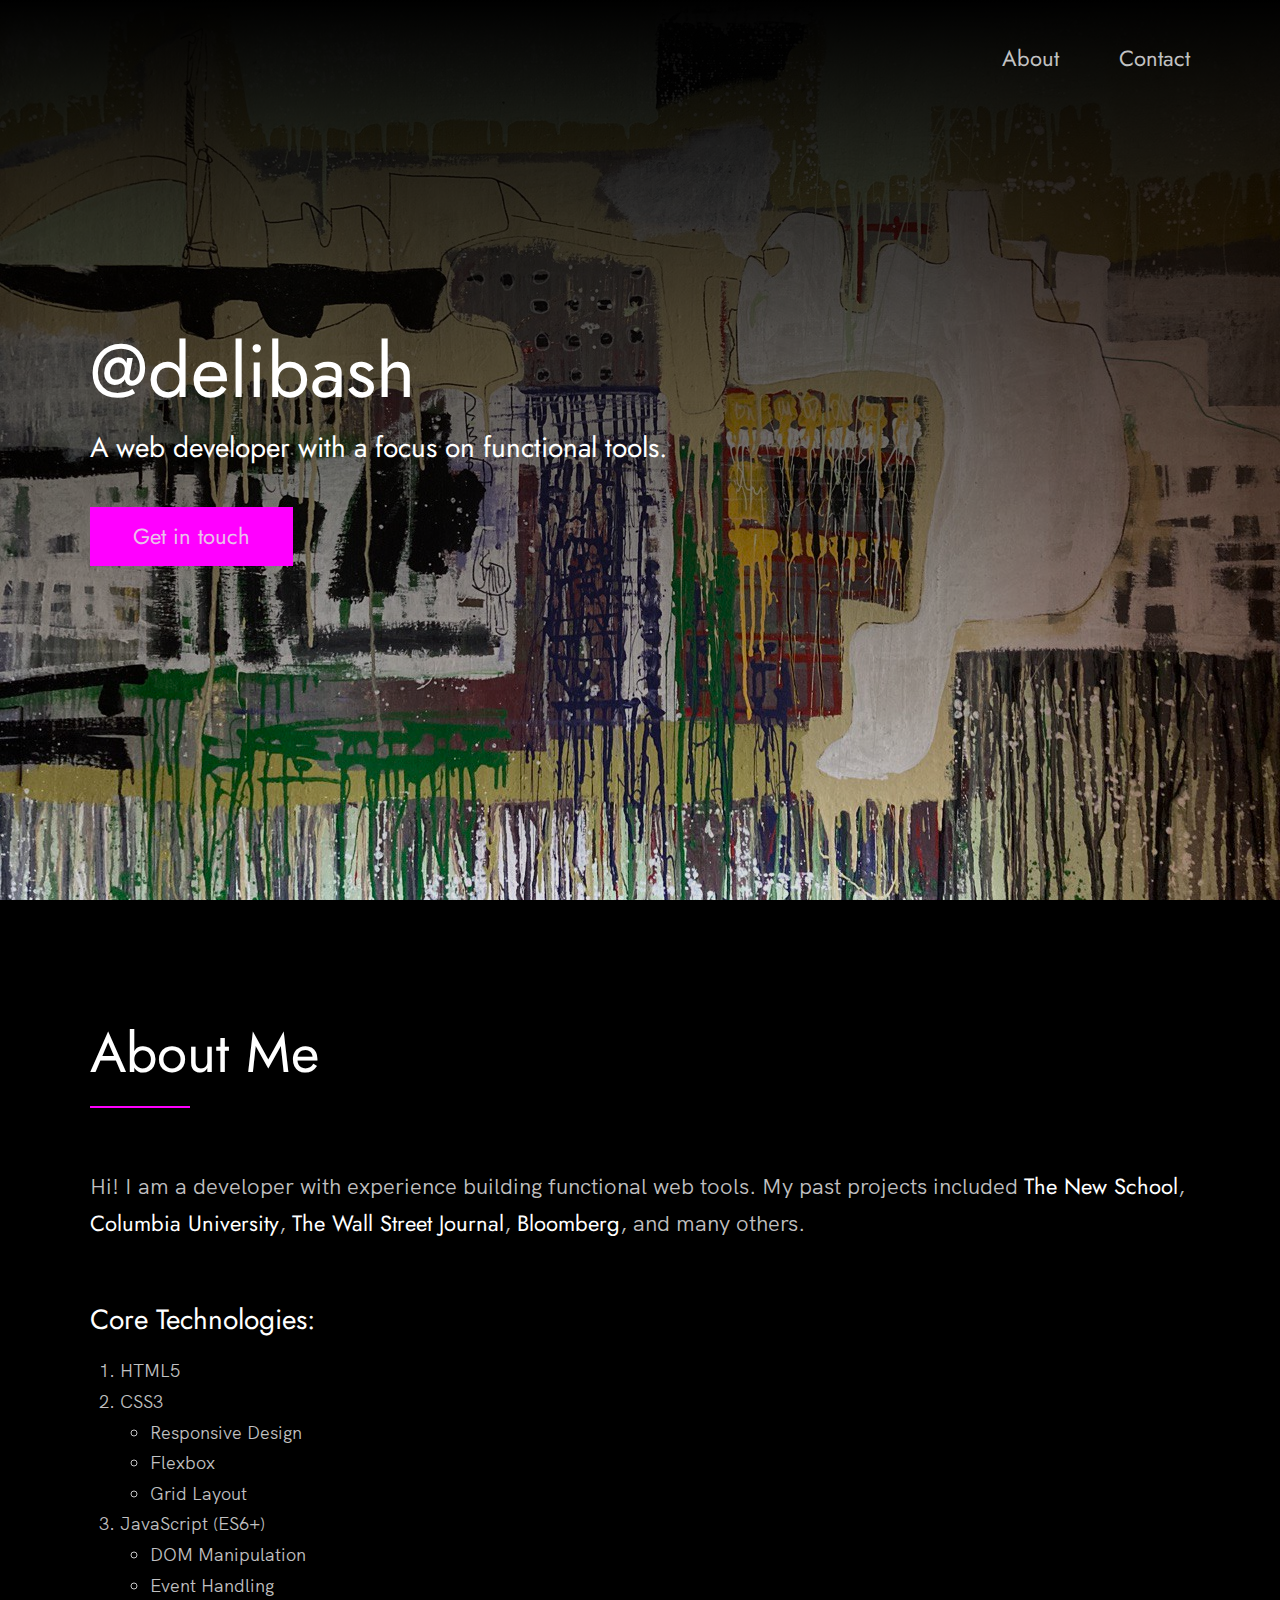
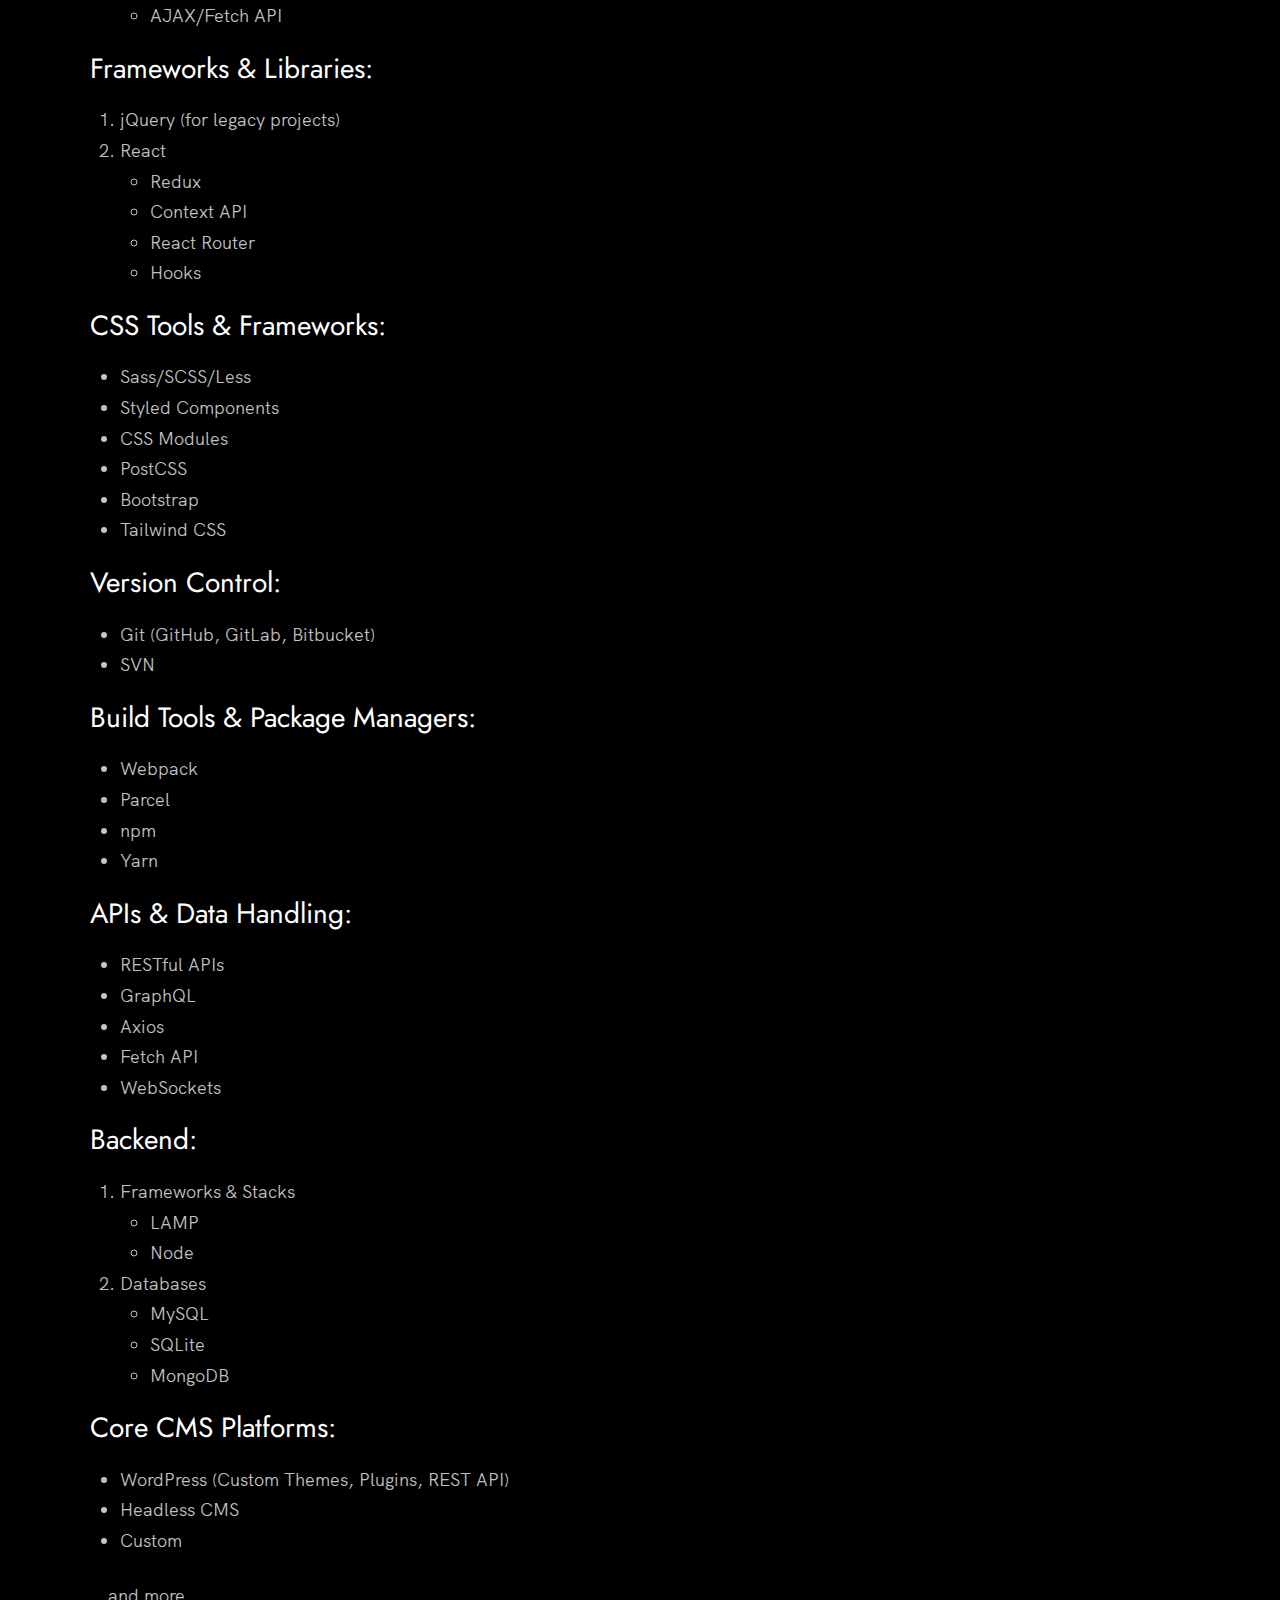
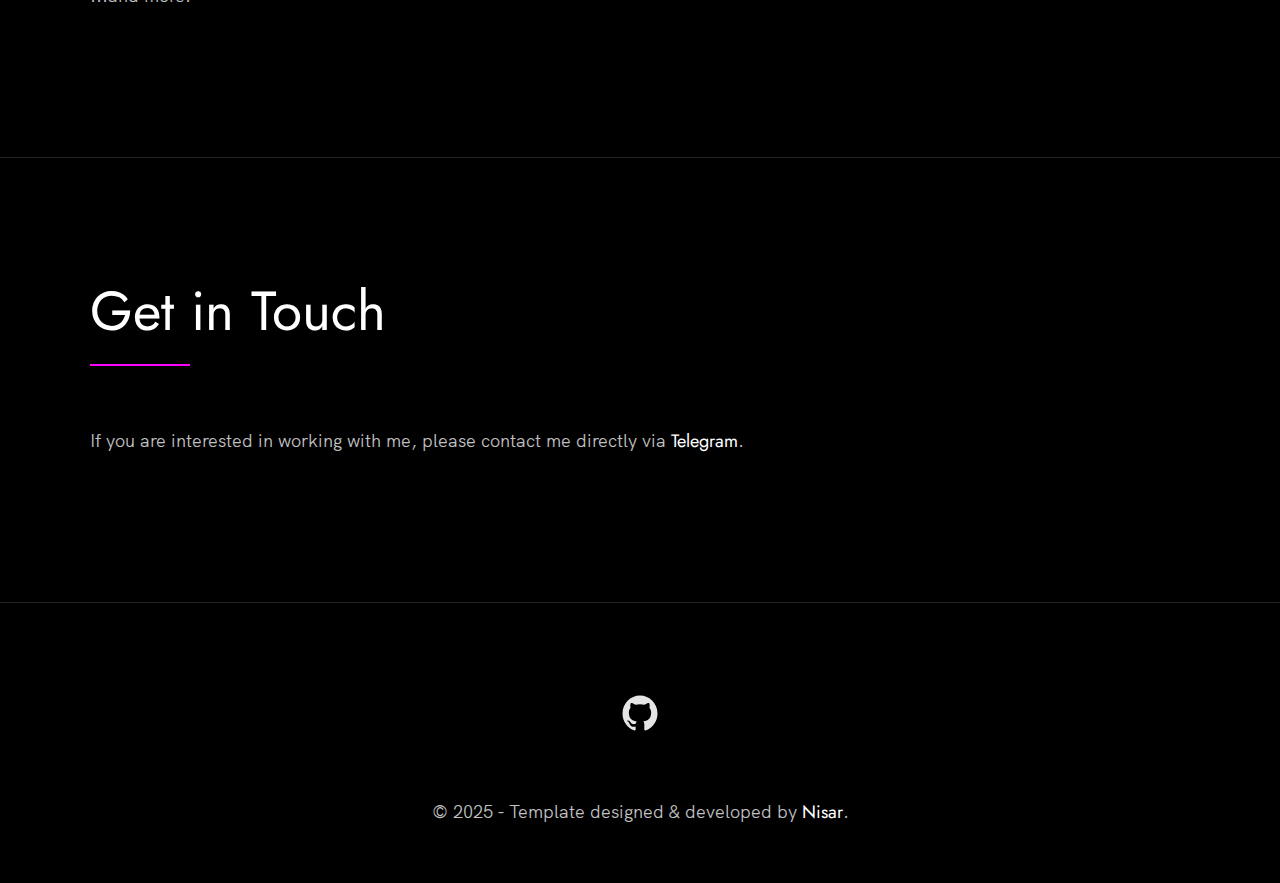
<file: index.html>
<!DOCTYPE html>
<html lang="en">
  
  <head>
    <meta charset="UTF-8" />
    <meta name="viewport" content="width=device-width, initial-scale=1.0"
    />
    <link rel="shortcut icon" type="image/png" href="" />
    <title>
      UI Development
    </title>
    <meta name="description" content="Web development">
    <link rel="stylesheet" href="index.css" />
    <!-- Google tag (gtag.js) -->
    <script async src="https://www.googletagmanager.com/gtag/js?id=G-Z4KDK0T6H2"></script>
    <script>
      window.dataLayer = window.dataLayer || [];
      function gtag(){dataLayer.push(arguments);}
      gtag('js', new Date());
      gtag('config', 'G-Z4KDK0T6H2');
    </script>
  </head>
  
  <body>
    <header class="header" role="banner" id="top">
      <div class="row">
        <nav class="nav" role="navigation">
          <ul class="nav__items">
            <li class="nav__item">
              <a href="#about" class="nav__link">
                About
              </a>
            </li>
            <li class="nav__item">
              <a href="#contact" class="nav__link">
                Contact
              </a>
            </li>
          </ul>
        </nav>
      </div>
      <div class="header__text-box row">
        <div class="header__text">
          <h1 class="heading-primary">
            <span>
              <a href="https://github.com/delibash">@delibash</a>
            </span>
          </h1>
          <p>
            A web developer with a focus on functional tools.
          </p>
          <a href="#contact" class="btn btn--pink">
            Get in touch
          </a>
        </div>
      </div>
    </header>
    <main role="main">
      <section class="about" id="about">
        <div class="row">
          <h2>
            About Me
          </h2>
          <div class="about__content">
            <div class="about__text">
              <p>
                Hi! I am a developer with experience building functional
                web tools. My past projects included
                <a href="https://www.newschool.edu/">The New School</a>,
                <a href="https://www.columbia.edu/">Columbia University</a>,
                <a href="https://www.wsj.com/">The Wall Street Journal</a>,
                <a href="https://www.bloomberg.com/">Bloomberg</a>, and many others.
              </p>
              <h3>
                Core Technologies:
              </h3>
              <ol>
                <li>
                  <span>
                    HTML5
                  </span>
                </li>
                <li>
                  <span>
                    CSS3
                  </span>
                  <ul>
                    <li>
                      Responsive Design
                    </li>
                    <li>
                      Flexbox
                    </li>
                    <li>
                      Grid Layout
                    </li>
                  </ul>
                </li>
                <li>
                  <span>
                    JavaScript (ES6+)
                  </span>
                  <ul>
                    <li>
                      DOM Manipulation
                    </li>
                    <li>
                      Event Handling
                    </li>
                    <li>
                      AJAX/Fetch API
                    </li>
                  </ul>
                </li>
              </ol>
              <h3>
                Frameworks &amp; Libraries:
              </h3>
              <ol>
                <li>
                  jQuery (for legacy projects)
                </li>
                <li>
                  <span>
                    React
                  </span>
                  <ul>
                    <li>
                      Redux
                    </li>
                    <li>
                      Context API
                    </li>
                    <li>
                      React Router
                    </li>
                    <li>
                      Hooks
                    </li>
                  </ul>
                </li>
              </ol>
              <h3>
                CSS Tools &amp; Frameworks:
              </h3>
              <ul>
                <li>
                  Sass/SCSS/Less
                </li>
                <li>
                  Styled Components
                </li>
                <li>
                  CSS Modules
                </li>
                <li>
                  PostCSS
                </li>
                <li>
                  Bootstrap
                </li>
                <li>
                  Tailwind CSS
                </li>
              </ul>
              <h3>
                Version Control:
              </h3>
              <ul>
                <li>
                  Git (GitHub, GitLab, Bitbucket)
                </li>
                <li>
                  SVN
                </li>
              </ul>
              <h3>
                Build Tools &amp; Package Managers:
              </h3>
              <ul>
                <li>
                  Webpack
                </li>
                <li>
                  Parcel
                </li>
                <li>
                  npm
                </li>
                <li>
                  Yarn
                </li>
              </ul>
              <h3>
                APIs &amp; Data Handling:
              </h3>
              <ul>
                <li>
                  RESTful APIs
                </li>
                <li>
                  GraphQL
                </li>
                <li>
                  Axios
                </li>
                <li>
                  Fetch API
                </li>
                <li>
                  WebSockets
                </li>
              </ul>
              <h3>
                Backend:
              </h3>
              <ol>
                <li>
                  <span>
                    Frameworks &amp; Stacks
                  </span>
                  <ul>
                    <li>
                      LAMP
                    </li>
                    <li>
                      Node
                    </li>
                  </ul>
                </li>
                <li>
                  <span>
                    Databases
                  </span>
                  <ul>
                    <li>
                      MySQL
                    </li>
                    <li>
                      SQLite
                    </li>
                    <li>
                      MongoDB
                    </li>
                  </ul>
                </li>
              </ol>
              <h3>
                Core CMS Platforms:
              </h3>
              <ul>
                <li>
                  WordPress (Custom Themes, Plugins, REST API)
                </li>
                <li>
                  Headless CMS
                </li>
                <li>
                  Custom
                </li>
              </ul>
              <p>
                ...and more.
              </p>
            </div>
          </div>
      </section>
    </main>
    <section class="contact" id="contact">
      <div class="row">
        <h2>
          Get in Touch
        </h2>
        <div class="contact__info">
          <p>
            If you are interested in working with me, please contact me directly
            via
            <a href="https://t.me/delibash">Telegram</a>.
          </p>
        </div>
      </div>
    </section>
    <footer role="contentinfo" class="footer">
      <div class="row">
        <ul class="footer__social-links">
          <li class="footer__social-link-item">
            <a href="https://github.com/delibash/" title="Link to Github Profile">
              <img src="./images/github.svg" class="footer__social-image" alt="Github">
            </a>
          </li>
        </ul>
        <p>
          &copy; 2025 - Template designed & developed by
          <a href="https://nisar.dev" class="link">Nisar</a>.
        </p>
      </div>
    </footer>
    <a href="#top" class="back-to-top" title="Back to Top">
      <img src="./images/arrow-up.svg" alt="Back to Top" class="back-to-top__image"
      />
    </a>
    <script src="./index.js">
    </script>
  </body>

</html>
</file>
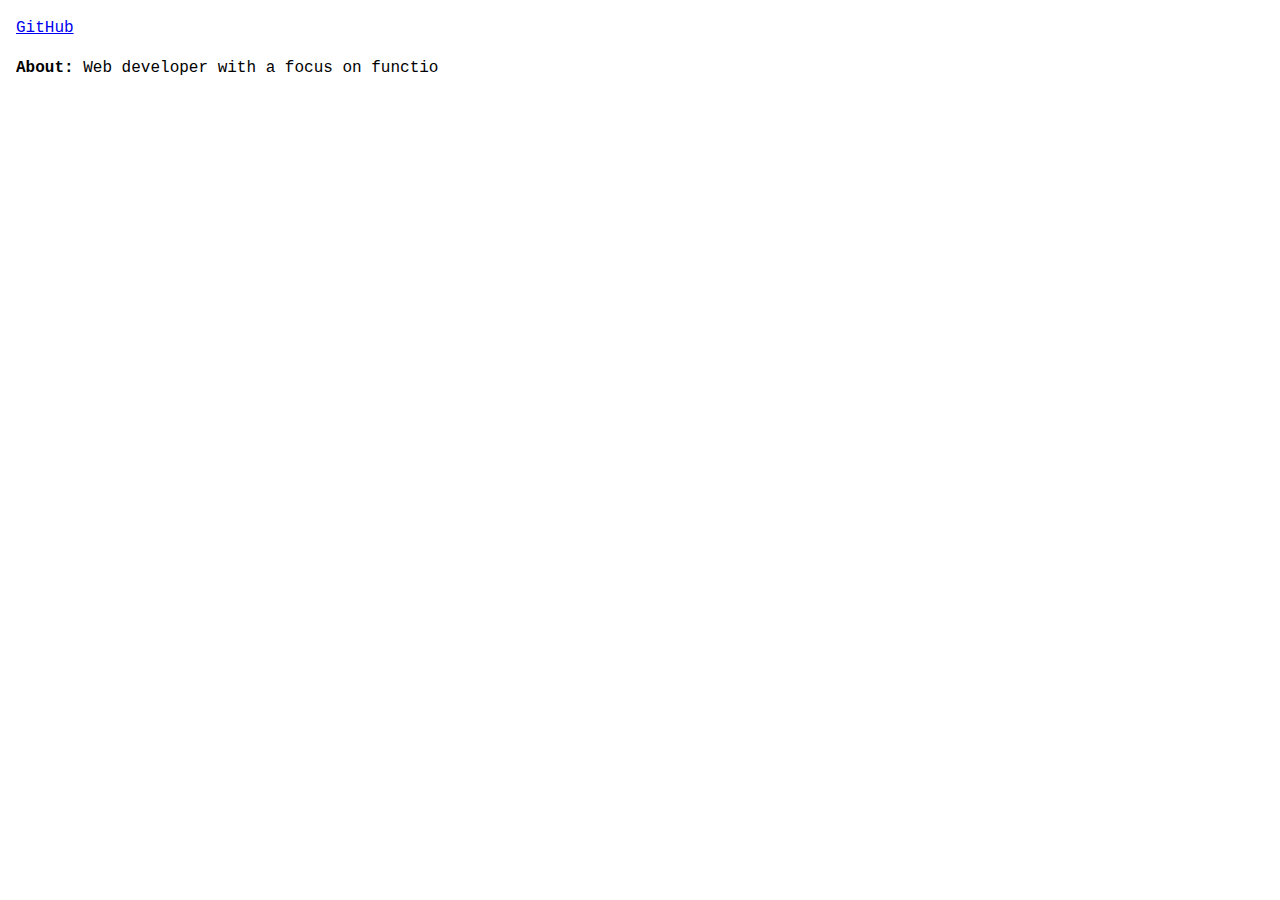
<file: _index.html>
<!DOCTYPE html>
<html>
	<head>
		<base href="https://delibash.github.io/" />
		<meta charset="utf-8" />
		<meta name="viewport" content="width=device-width, initial-scale=1" />
		<meta name="theme-color" content="#ffffff" />
		<meta name="description" content="web development" />
		<meta name="thumbnail" content="https://delibash.github.io/delibash.png" />
		<title>Web Development</title>
		<style>
			* {
				box-sizing: border-box;
				margin: 0;
			}
			body {
				font-family: "Lucida Console", "Courier New", monospace;
				line-height: 1.5rem;
				padding: 1rem;
			}
			p,
			ul {
				padding-bottom: 1rem;
			}
		</style>
		<!-- Google tag (gtag.js) -->
		<script
			async
			src="https://www.googletagmanager.com/gtag/js?id=G-Z4KDK0T6H2"
		></script>
		<script>
			window.dataLayer = window.dataLayer || [];
			function gtag() {
				dataLayer.push(arguments);
			}
			gtag("js", new Date());

			gtag("config", "G-Z4KDK0T6H2");
		</script>
	</head>
	<body>
		<div id="string"></div>
	</body>
	<script>
		const copy = `
      <p><a href="https://github.com/delibash">GitHub</a></p>
      <p><strong>About:</strong> Web developer with a focus on functional tools</p>
      <p><strong>Technical skills:</strong></p>
      <ul>
        <li>JavaScript/ES5+</li>
        <li>React, Redux</li>
        <li>HTML/CSS/jQuery</li>
        <li>Less/Sass/Styled Components</li>
        <li>Package & dependency managers, bootstrapping & build tools</li>
        <li>NoSQL, MySQL</li>
        <li>Node</li>
        <li>LAMP</li>
        <li>REST</li>
        <li>CLI</li>
        <li>Git</li>
      </ul>
      <p><strong>Past projects:</strong></p>
      <ul>
        <li>A full list of past clients available <a href="https://t.me/delibash">on demand</a></li>
      </ul>
      <p><strong>Languages:</strong></p>
      <ul>
        <li>English</li>
        <li>Русский</li>
      </ul>
    `;

		const len = copy.length;
		let count = 0;

		const stringGenerator = (str) => {
			let newString = "";
			return (count) => {
				if (str[count] !== undefined) {
					newString += str[count];
				}
				return newString;
			};
		};

		const updateString = stringGenerator(copy);

		document.addEventListener("DOMContentLoaded", function () {
			const sDOM = document.getElementById("string");
			const interval = setInterval(function () {
				count++;
				return count < len
					? (sDOM.innerHTML = updateString(count))
					: clearInterval(interval);
			}, 5);
		});
	</script>
</html>
</file>
<file: index.css>
/* --------------------------------------- */
/* ----- Basic Setup ----- */
/* --------------------------------------- */

@font-face {
	font-family: "Hk Grotesk";
	font-style: normal;
	font-weight: 400;
	src: url("./fonts/HKGrotesk-Regular.woff") format("woff");
}

@font-face {
	font-family: "Jost";
	font-style: normal;
	font-weight: 400;
	src: url("./fonts/Jost-Regular.ttf") format("woff");
}

* {
	margin: 0;
	padding: 0;
	box-sizing: inherit;
}

:root {
	--font-size-small: 1.8rem;
	--font-size-normal: 2.2rem;
	--font-size-medium: 2.8rem;
	--font-size-medium-1: 3.6rem;
	--font-size-large: 5.5rem;
	--font-size-huge: 7.5rem;
	--font-stack: "Hk Grotesk", sans-serif;

	--line-height-normal: 1.7;
	--line-height-small: 1.2;

	--black: #000;
	--pink: magenta;
	--white: #fff;
	--white-1: #e5e5e6da;

	--container-max-width: 1180px;
	--container-normal-width: 800px;
	--container-medium-width: 700px;
	--container-small-width: 500px;

	--gutter-huge: 12rem;
	--gutter-medium: 6rem;
	--gutter-normal: 3rem;
	--gutter-small-1: 2.5rem;
	--gutter-small: 2rem;

	--border-light: 1px solid rgb(36, 35, 35);
}

html {
	font-size: 62.5%; /* (16/10)*100 = 62.5% => 1rem = 10px */
	box-sizing: border-box;
	scroll-behavior: smooth;
}

@media (max-width: 1000px) {
	html {
		font-size: 52%;
	}
}

body {
	font-size: var(--font-size-small);
	font-family: var(--font-stack);
	font-weight: 400;
	color: var(--white-1);
	line-height: var(--line-height-normal);
	background: var(--black);
	overflow-x: hidden;
}

.row {
	max-width: var(--container-max-width);
	margin: 0 auto;
}

@media (max-width: 1340px) {
	.row {
		max-width: 1100px;
	}
}

@media (max-width: 1240px) {
	.row {
		padding: 0 var(--gutter-medium);
	}
}

@media (max-width: 600px) {
	.row {
		padding: 0 var(--gutter-normal);
	}
}

@media (max-width: 600px) {
	.row {
		padding: 0 var(--gutter-small);
	}
}

section {
	padding: var(--gutter-huge) 0;
	border-bottom: var(--border-light);
}

img {
	object-fit: contain;
	max-width: 100%;
}

/* --------------------------------------- */
/* ----- Headlines and Paragraphs ----- */
/* --------------------------------------- */

h1,
h2,
h3 {
	font-family: "Jost", sans-serif;
	font-weight: 400;
	line-height: var(--line-height-small);
	color: var(--white);
}

.heading-primary {
	line-height: 1;
	font-size: var(--font-size-huge);
	font-weight: 400;
}

@media (max-width: 900px) {
	.heading-primary {
		font-size: 6.5rem;
	}
}

h2 {
	font-size: var(--font-size-large);
	margin-bottom: var(--gutter-medium);
}

h2::after {
	content: "";
	display: block;
	height: 2px;
	width: 10rem;
	background: var(--pink);
	margin: var(--gutter-small) 0;
}

h3 {
	font-size: var(--font-size-medium);
	margin-bottom: var(--gutter-small);
}

@media (max-width: 500px) {
	.heading-primary {
		font-size: var(--font-size-large);
	}

	h2 {
		font-size: var(--font-size-medium-1);
	}

	h3 {
		font-size: var(--font-size-medium);
	}
}

p {
	margin: var(--gutter-small-1) 0;
}

@media (max-width: 900px) {
	p {
		max-width: var(--container-small-width);
	}
}

/* --------------------------------------- */
/* ----- Buttons and Links ----- */
/* --------------------------------------- */

a {
	color: var(--white);
	font-weight: 400;
	font-family: "Jost", sans-serif;
	transition: all 0.2s;
	outline: 2px solid transparent;
	text-decoration: none;
}

a:hover {
	color: var(--pink);
}

::-moz-focus-inner {
	border: 0;
}

button:focus,
a:focus {
	outline: 2px solid var(--pink);
}

body:not(.user-is-tabbing) button:focus,
body:not(.user-is-tabbing) a:focus {
	outline: none;
}

.link:hover {
	color: var(--pink);
}

.btn {
	position: relative;
	display: inline-block;
	padding: 1rem 4.2rem;
	text-decoration: none;
	color: inherit;
	border: 1px solid var(--pink);
	font-weight: 400;
}

.btn:focus {
	outline: none;
}

.btn::after {
	content: "";
	display: block;
	position: absolute;
	top: 0;
	left: 0;
	right: 100%;
	background: var(--white);
	height: 100%;
	z-index: -1;
	transition: all 0.2s cubic-bezier(1, 0.68, 0.16, 0.9);
}

.btn:hover::after,
.btn:focus::after {
	right: 0;
	background: var(--pink);
}

.btn--pink {
	background: var(--pink);
	transition: all 0.2s;
}

.btn--pink::after {
	display: none;
}

.btn--pink:hover,
.btn--pink:focus {
	background: transparent;
}

.link__text {
	position: relative;
	display: inline-block;
	padding: 0.6rem;
	color: inherit;
	text-decoration: none;
	border-bottom: 1px solid var(--pink);
}

.link__text::after {
	content: "";
	display: block;
	position: absolute;
	top: 0;
	left: 0;
	right: 100%;
	background: var(--white);
	height: 100%;
	z-index: -1;
	transition: all 0.2s cubic-bezier(1, 0.68, 0.16, 0.9);
}

.link__text:focus {
	outline: none;
}

.link__text:hover::after,
.link__text:focus:after {
	right: 0;
	background: var(--pink);
}

.link__text span {
	padding-left: 1rem;
	font-family: sans-serif;
}

/* ----- Back to Top ----- */

.back-to-top {
	position: fixed;
	bottom: 4rem;
	right: 4rem;
	display: flex;
	justify-content: center;
	align-items: center;
	height: 5.5rem;
	width: 5.5rem;
	background-color: var(--pink);
	border-radius: 50%;
	z-index: 10;
	visibility: hidden;
	transition: all 0.4s;
}

.back-to-top__image {
	height: 70%;
}

@media (max-width: 900px) {
	.back-to-top {
		right: 2rem;
	}
}

@media (max-width: 500px) {
	.back-to-top {
		right: 1rem;
	}
}

/* --------------------------------------- */
/* ----- Navigation ----- */
/* --------------------------------------- */

.nav {
	display: flex;
	justify-content: flex-end;
	padding: var(--gutter-normal) 0;
}

.nav__items {
	display: flex;
	list-style: none;
}

.nav__item:not(:last-child) {
	margin-right: var(--gutter-medium);
}

@media (max-width: 500px) {
	.nav {
		justify-content: center;
	}
}

@media (max-width: 400px) {
	.nav__item:not(:last-child) {
		margin-right: var(--gutter-normal);
	}
}

@media (max-width: 300px) {
	.nav {
		font-size: var(--font-size-small);
	}
}

.nav__link {
	position: relative;
	display: inline-block;
	padding: 1rem 0;
	text-decoration: none;
	color: inherit;
	transition: all 0.2s;
}

.nav__link::after {
	content: "";
	position: absolute;
	bottom: 0;
	left: 0;
	right: 100%;
	display: inline-block;
	height: 1rem;
	background: var(--white);
	transition: all 0.25s cubic-bezier(1, 0.68, 0.16, 0.9);
}

.nav__link:hover {
	color: var(--pink);
}

.nav__link:hover::after {
	right: 0;
	height: 2px;
	background: var(--pink);
}

/* --------------------------------------- */
/* ----- Header ----- */
/* --------------------------------------- */

.header {
	background: linear-gradient(rgba(0, 0, 0, 1), rgba(0, 0, 0, 0.1)),
		url("./images/header.jpg");
	height: 100vh;
	background-size: cover;
	background-position: center;
	background-attachment: fixed;
	font-size: var(--font-size-normal);
}

.header__text {
	position: absolute;
	top: 50%;
	transform: translateY(-50%);
}

.header__text p {
	margin: 1.5rem 0 3.5rem;
	max-width: var(--container-medium-width);
	color: var(--white);
	font-family: "Jost", sans-serif;
	font-size: var(--font-size-medium);
}

@media (max-width: 500px) {
	.header {
		text-align: center;
	}

	.header__text p {
		transform: scale(0.8);
	}
}

/* --------------------------------------- */
/* ----- About ----- */
/* --------------------------------------- */

.about__content h3:not(:first-of-type) {
	margin-top: var(--gutter-small);
}

.about__content ol {
	padding: 0 0 0 var(--gutter-normal);
}

.about__content ul {
	padding: 0 0 0 var(--gutter-normal);
}

.about__text p:first-of-type {
	font-size: var(--font-size-normal);
	margin-bottom: var(--gutter-medium);
}

/* --------------------------------------- */
/* ----- Contact ----- */
/* --------------------------------------- */

.contact__info {
	max-width: var(--container-medium-width);
}

/* --------------------------------------- */
/* ----- Footer ----- */
/* --------------------------------------- */

.footer {
	text-align: center;
	padding: var(--gutter-medium) 0 var(--gutter-normal);
}

.footer__social-links {
	display: flex;
	justify-content: center;
	padding: var(--gutter-normal) 0;
	list-style: none;
}

.footer__social-link-item:not(:last-of-type) {
	margin-right: var(--gutter-small);
}

.footer__social-image {
	height: 4rem;
}

.footer__github-buttons {
	display: flex;
	justify-content: center;
}

.footer__github-buttons iframe {
	height: 2.5rem;
	width: 84px;
	transform: translateY(3px);
}

@media (max-width: 500px) {
	.footer {
		padding: var(--gutter-medium) 0;
	}
}
</file>
